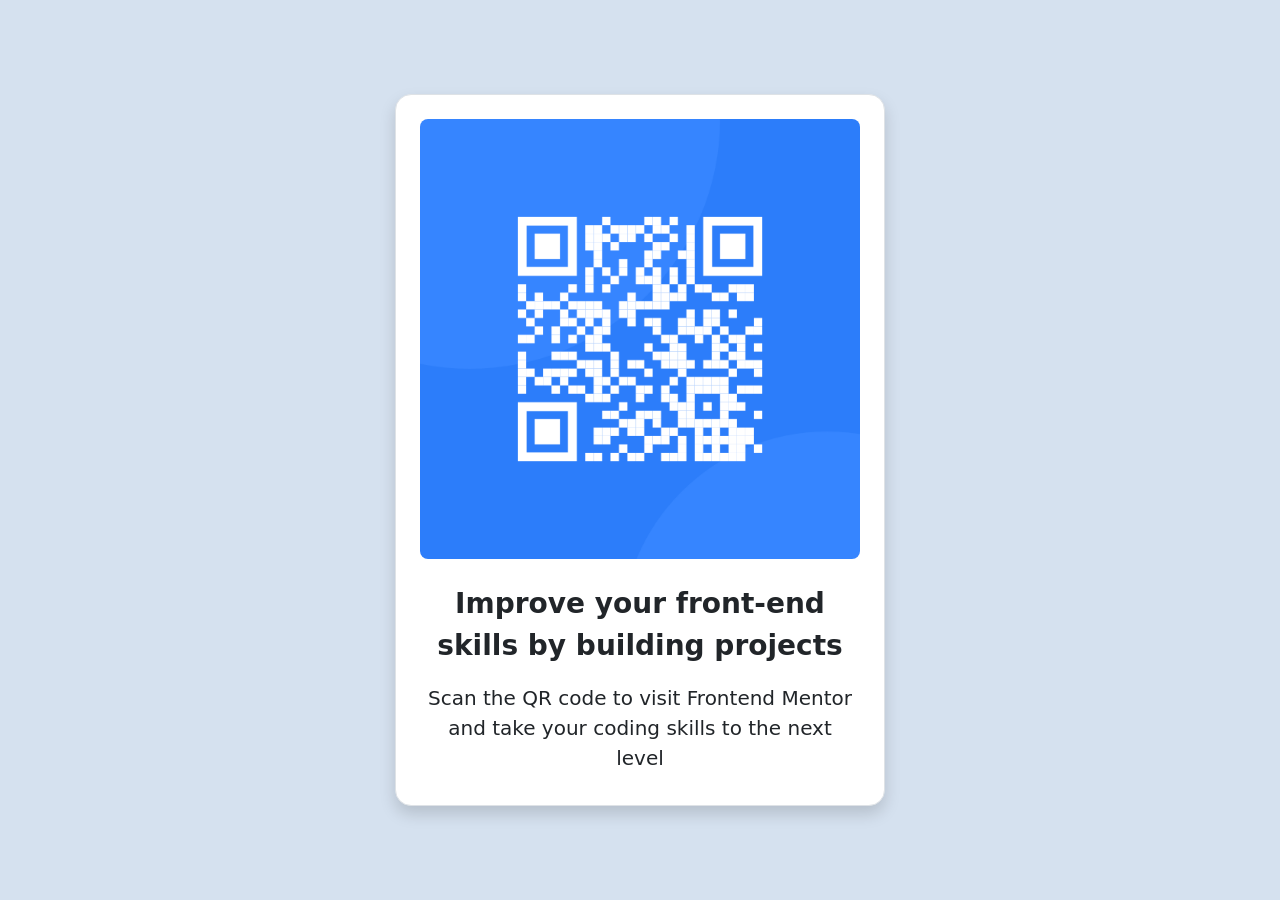
<file: QR-Component/index.html>
<!DOCTYPE html>
<html lang="en">
<head>
  <meta charset="UTF-8">
  <meta name="viewport" content="width=device-width, initial-scale=1.0"> <!-- displays site properly based on user's device -->
  <link rel="stylesheet" href="style.css">
  <link rel="icon" type="image/png" sizes="32x32" href="./images/favicon-32x32.png">
  <link href="https://cdn.jsdelivr.net/npm/bootstrap@5.3.0/dist/css/bootstrap.min.css" rel="stylesheet">
  <title>Frontend Mentor | QR code component</title>
</head>
<body style="background-color: #d5e1ef;">
  <div class="container 
  d-flex 
  justify-content-center 
  align-items-center 
  min-vh-100
  m-auto
  p-1
  ">
    <div class="row">
      <div class="col-3"></div>
      <div class="qr-container
      col
      border
      rounded-4
      d-flex 
      flex-column 
      justify-content-center
      align-items-center
      bg-white 
      w-100
      p-3
      shadow
      "
      >
      <div class="p-0 m-0" ><img src="images/image-qr-code.png" alt="QR code" class="img-fluid rounded-4 p-2"></div>
      <div class="p-3 m-0 text-center fs-3 fw-bold">Improve your front-end skills by building projects</div>
      <div class="p-3 pt-0 m-0 text-center fs-5 fw-light">Scan the QR code to visit Frontend Mentor and take your coding skills to the next level</div>
      </div>
      <div class="col-3"></div>
    </div>
  </div>
</body>
</html>
</file>
<file: QR-Component/style.css>
@import url('https://fonts.googleapis.com/css2?family=Outfit:wght@100..900&display=swap');

body {
    font-family: 'Outfit', sans-serif;
    /* background-color: #d5e1ef;
    display: flex;
    justify-content: center;
    align-items: center;
    min-height: 100vh;
    margin: 0;
    padding: 20px; */
}

/* .qr-container img {
    border-radius: 10px;
    padding: 0;
    margin: 0;
    width: 100%;
}


.qr-container {
    display: flex;
    flex-direction: column;
    max-height: 499px;
    max-width: 320px;
    border-radius: 20px;
    background-color: white;
    box-shadow: 0 24px 40px rgba(0, 0, 0, 0.05);
    padding: 16px 16px 40px 16px;
}

h1 {
    font-weight: 700;
    font-size: 22px;
    line-height: 120%;
    letter-spacing: 0px;
    color: #1f314f;
    text-align: center;
    padding: 24px 16px 16px 16px;
    margin: 0;
}

p {
    font-weight: 400;
    font-size: 15px;
    line-height: 140%;
    letter-spacing: 0.2px;
    color: #68778D;
    text-align: center;
    padding: 0px 16px 0px 16px;
    margin: 0;
}

@media (max-width: 768px) {
    body {
        display: flex;
        justify-content: center;
        align-items: center;
        padding: 27.5px;
    }
} */
</file>
